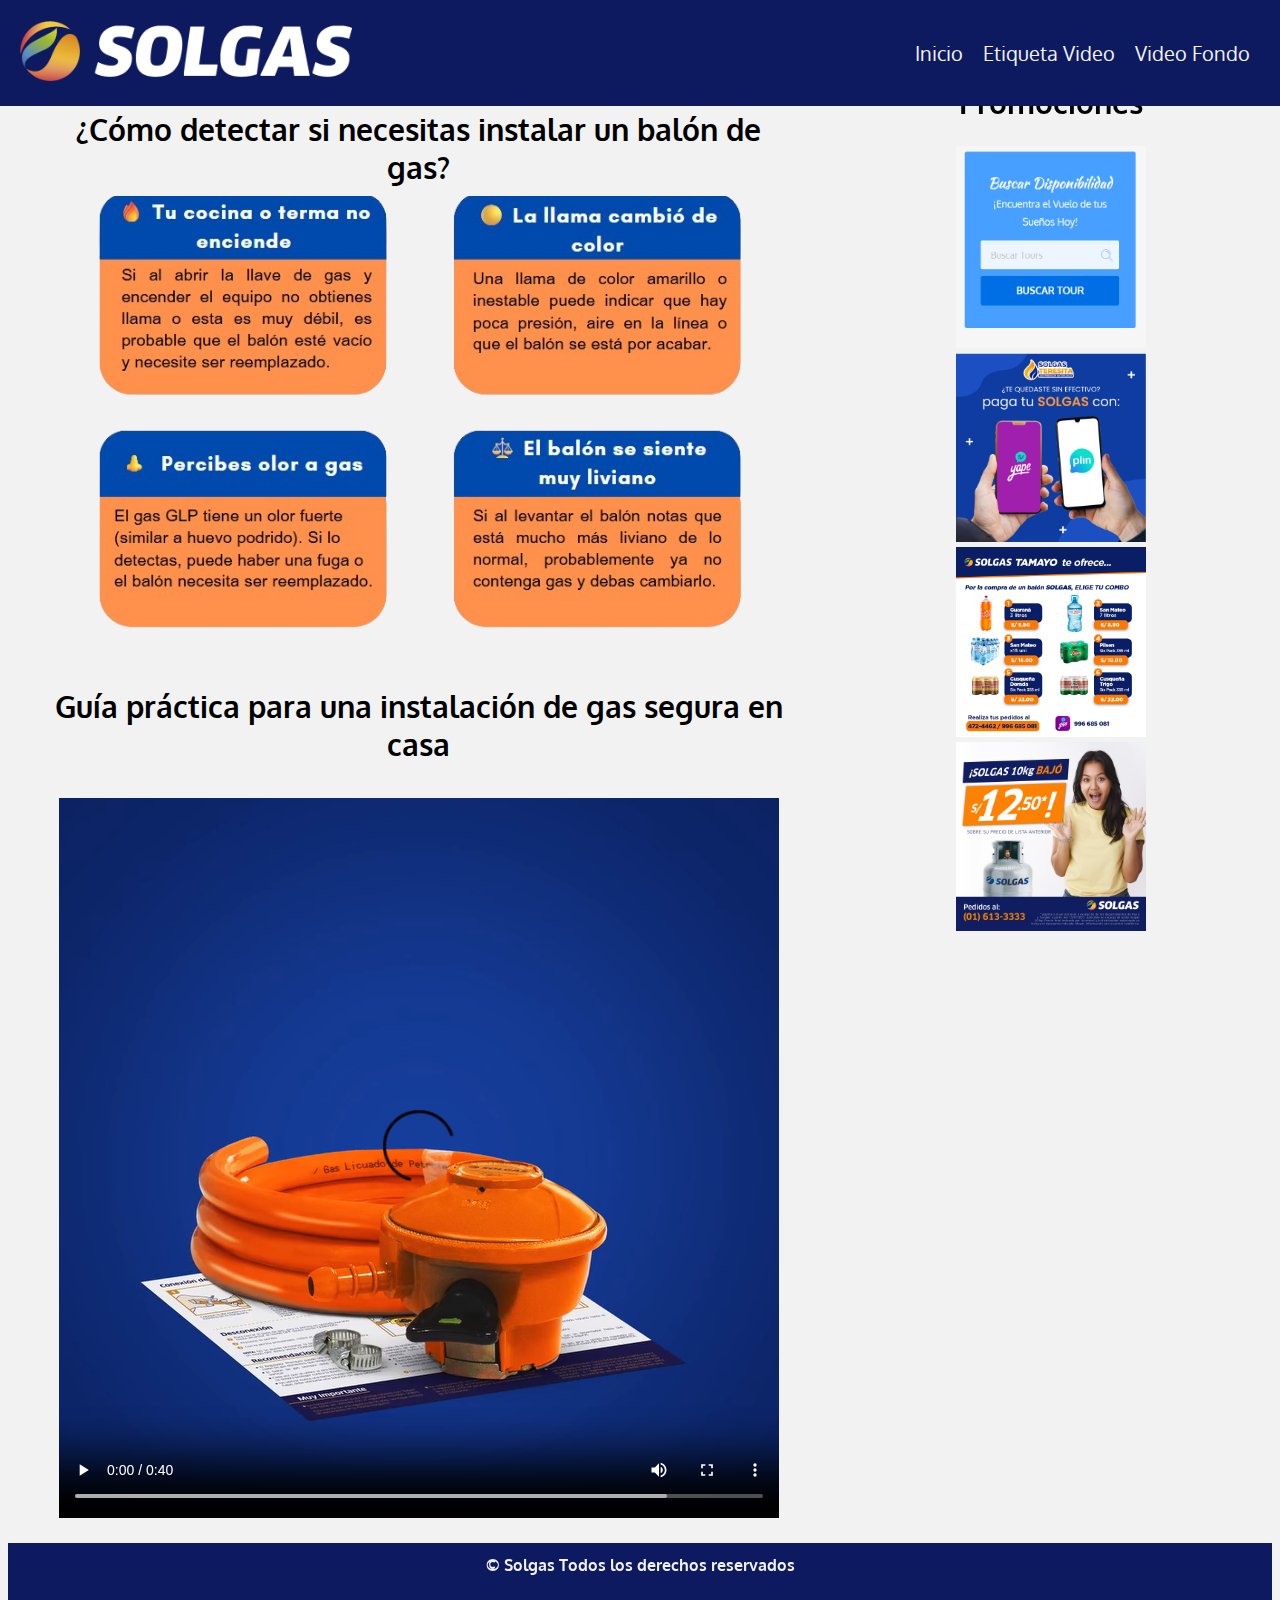
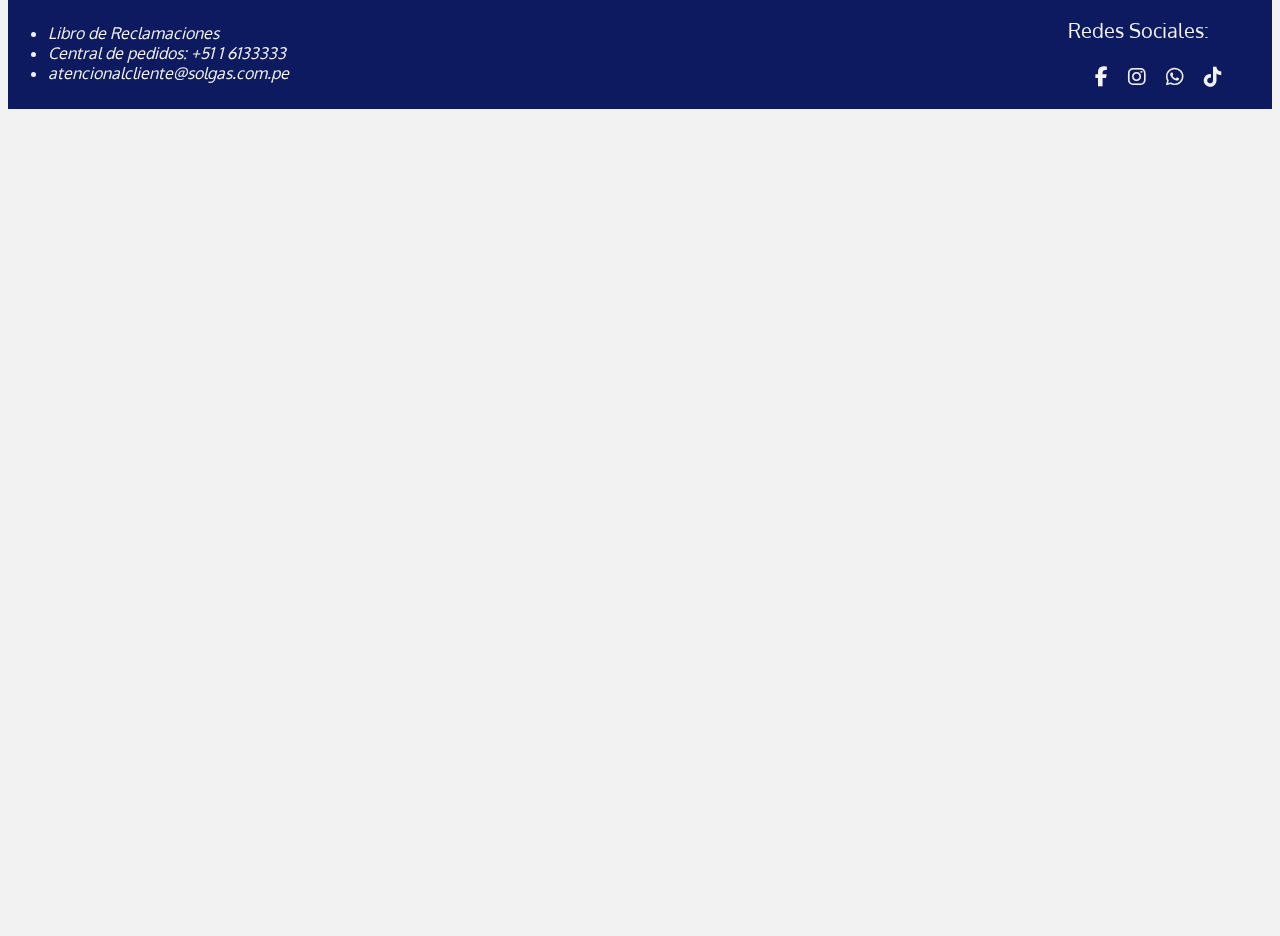
<file: index.html>
<!DOCTYPE html>
<html lang="en">
<head>
    <meta charset="UTF-8">
    <meta name="viewport" content="width=device-width, initial-scale=1.0">
    <title>INICIO &Vert; SOLGAS </title>
     <link href="https://fonts.googleapis.com/css2?family=Oxygen:wght@300;400;700&family=Tagesschrift&display=swap" rel="stylesheet">
    <link rel="stylesheet" href="https://cdnjs.cloudflare.com/ajax/libs/font-awesome/6.7.2/css/all.min.css">
    <link rel="stylesheet" href="estilo.css">
    <link rel="shortcut icon" href="img/iconosolgas.png" type="image/x-icon">
</head>
<body>
    <div  id="contenedor">
        <header>
            <a href="http://www.solgas.com.pe/">
                <img src="img/logosolgas.png" alt="">
            </a>
            <nav>
                <ul id="menu">
                    <li><a href="index.html">Inicio</a></li>
                    <li><a href="video.html">Etiqueta Video</a></li>
                    <li><a href="video-fondo.html">Video Fondo</a></li>
                </ul>
            </nav>
        </header>
        <main>
            <section>
                <article>
                    <h2>¿Cómo detectar si necesitas instalar un balón de gas?</h2>
                    <p>Hay señales claras que indican que es momento de instalar o cambiar tu balón de gas. Aquí te las explicamos:</p>
                    <img src="img/señales.png" alt="">
                </article>
                <article>
                    <h2>Guía práctica para una instalación de gas segura en casa</h2>
                    <video src="video/tutorial.mp4" controls></video>
                </article>
            </section>
            <aside>
                <div>
                    <h2>Promociones</h2>
                    <img src="img/formulario.png" alt="">
                    <img src="img/yape.jpg" alt="">
                    <img src="img/promo 1.jpg" alt="">
                    <img src="img/promo 2.jpg" alt="">
                </div>
            </aside>
        </main>
        <footer>
            <h4>&copy; Solgas Todos los derechos reservados</h4>
            <div>
                <address>
                    <ul>
                        <li><a href="http://librodereclamaciones.solgas.com.pe:8043/"></a>Libro de Reclamaciones</li>
                        <li>Central de pedidos: +51 1 6133333</li>
                        <li><a href="mailto:atencionalcliente@solgas.com.pe"></a>atencionalcliente@solgas.com.pe</li>
                    </ul>
                </address>
                <nav>
                    <p>Redes Sociales:</p>
                    <ul id="redes">
                        <li><a href="http://www.facebook.com/SolgasOficial/"><i class="fa-brands fa-facebook-f"></i></a></li>
                        <li><a href="http://www.instagram.com/solgasperuoficial/"><i class="fa-brands fa-instagram"></i></a></li>
                        <li><a href="http://api.whatsapp.com/send/?phone=5116133333&text&type=phone_number&app_absent=0"><i class="fa-brands fa-whatsapp"></i></a></li>
                        <li><a href="http://www.tiktok.com/@solgasoficial"><i class="fa-brands fa-tiktok"></i></a></li>
                    </ul>
                </nav> 
            </div>
        </footer>
    </div>
</body>
</html>
</file>
<file: estilo.css>
:root{
    margin:0;
    padding:0;
    box-sizing: border-box;
    --color1:#0e1a60;
    --color2:#F2F2F2;
    --color3:#44A1F2;
    --color4:#99A4B0;
    font-family: "Oxygen", sans-serif;
    background-color: var(--color2);
}
#contenedor{
    width: 100%;
    height: 280vh;  
}
header{     
    background-color: var(--color1);
    display: flex;
    flex-direction: row;
    justify-content: space-between;
    align-items: center;
    flex-wrap: wrap;
    padding:20px;
    /*posicionamiento fijo*/
    position: fixed;
    top:0;
    left:0;
    width:100%;
    z-index:100;  
}
header a img{
    height: 60px;   
}
nav{
    padding-right: 40px;
    font-size: 20px;
}
#menu,#redes{
    list-style-type: none;
    display: flex;
    flex-direction: row;
    justify-content: center;
    align-items: center;
    flex-wrap: wrap;        
}
#menu li a, #redes li a{
    text-decoration: none;
    padding:10px;
    color:var(--color2)
}
main{
    display: flex;
    flex-direction: row;    
    justify-content: space-around;
    align-items: start;
}
section{
    width:60%;    
    text-align: center; 
}
section article img{
    max-width: 90%;
}
section article p{
    max-width: 90%;    
    margin: auto;
    padding: 5px;
    font-size: 0.8em;
    font-style: italic;   
}
section article h2{
    /*posicionamiento adhesivo*/
    position:sticky;
    top:100px;
    background-color: var(--color2);
    z-index: 20;
    padding: 10px;
    font-size: 30px;
}
aside{
    margin-top:4%;
    font-size: 20px;
    width: 30%;    
    text-align:center;   
}
aside img{
    max-width: 50% ;
}
footer{  
    background-color: var(--color1);
    color:var(--color2)
}
footer h4{
    padding-top: 12px;
    text-align: center;    
}
footer div{
    display: flex;
    flex-direction: row;
    justify-content: space-between;
    align-items: center;    
}
nav p{
    text-align: center;
}
nav li a{
    color: white;
}
</file>
